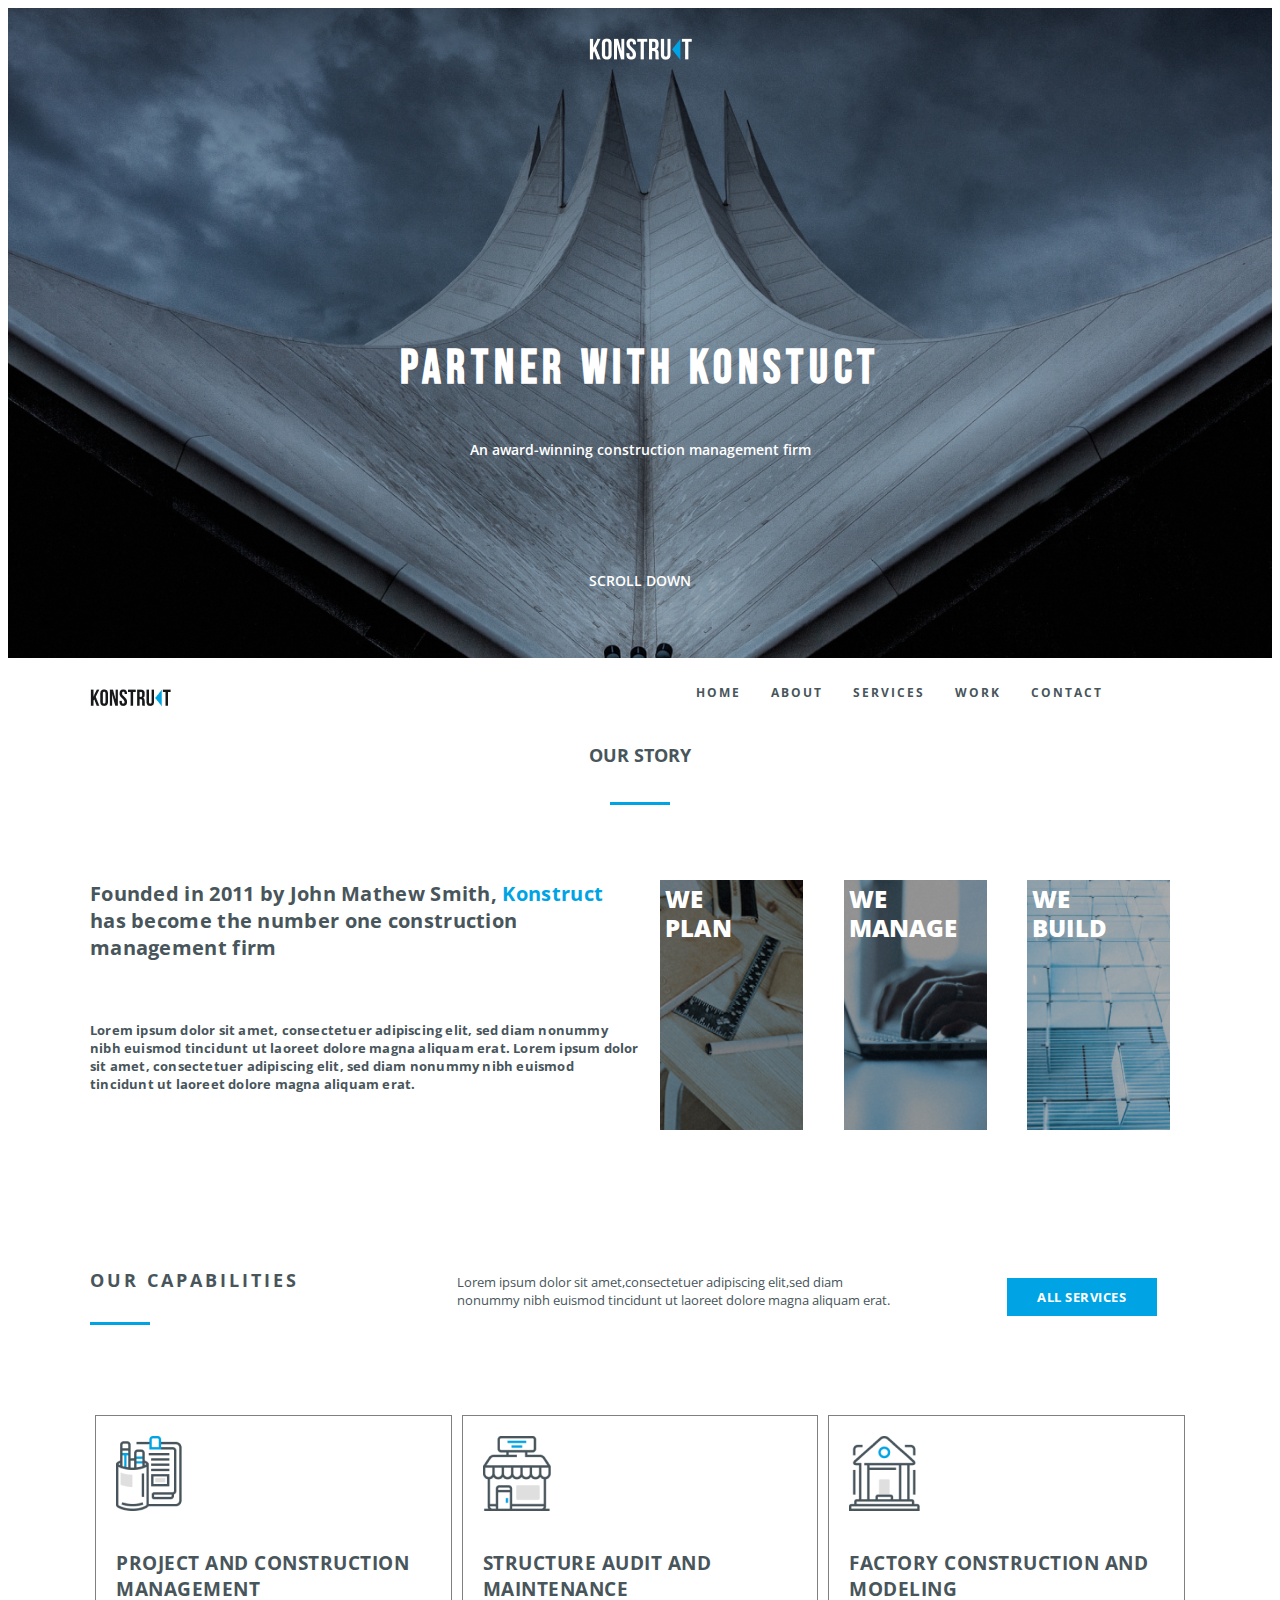
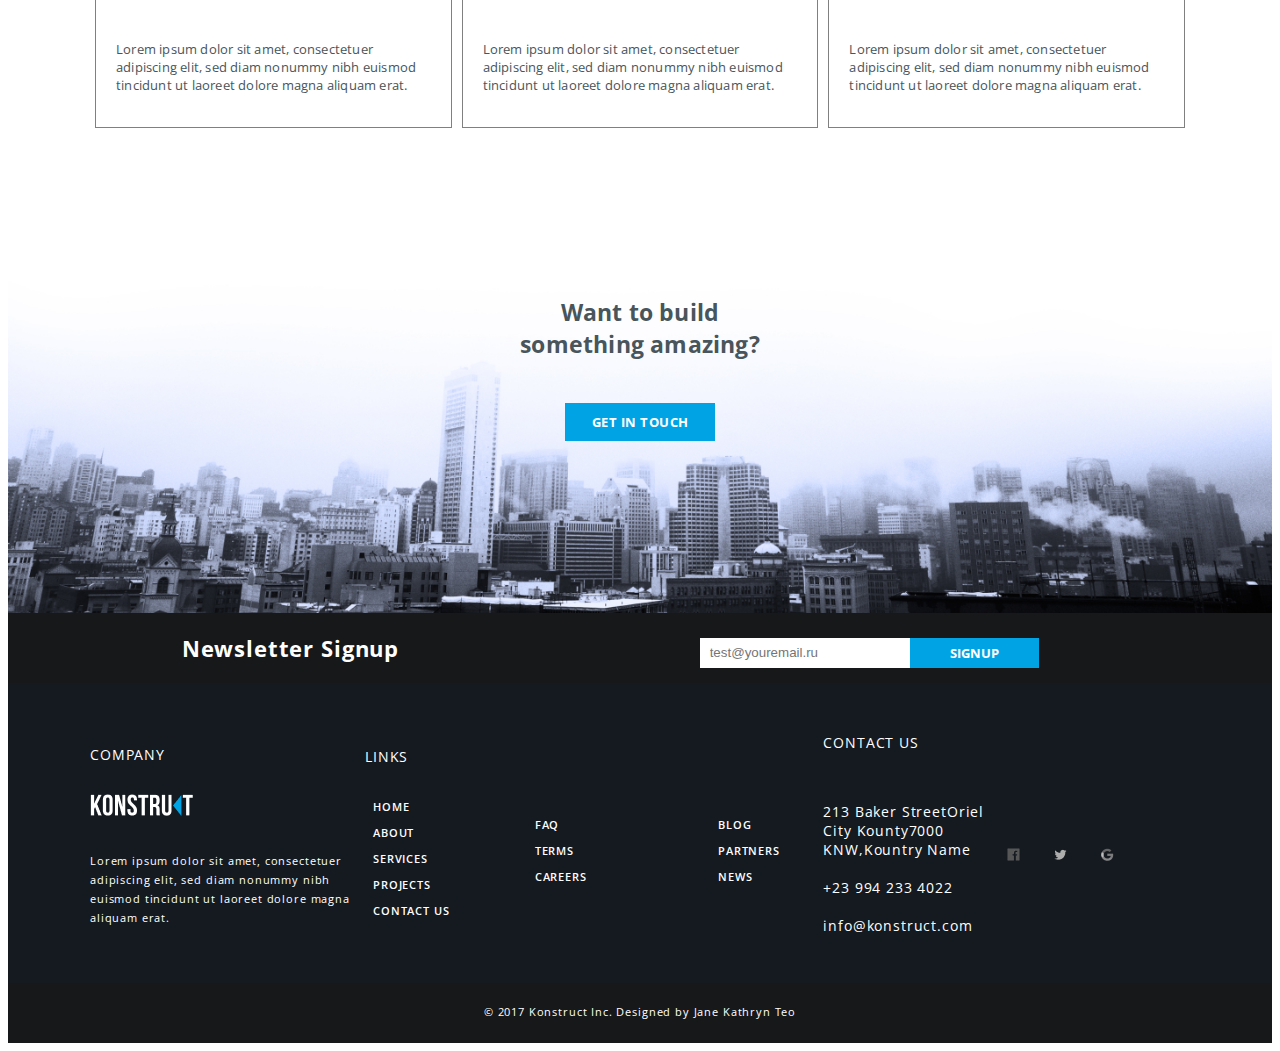
<file: index.html>
<!DOCTYPE html>
<html>
<head>
    <meta name="viewport" content="width=device-width, initial-scale=1">
    <title>KONSTUCT</title>
    <link href="https://fonts.googleapis.com/css2?family=Bebas+Neue&display=swap" rel="stylesheet">
    <link href="https://fonts.googleapis.com/css2?family=Open+Sans:ital,wght@0,300;0,400;0,500;0,600;1,300;1,400;1,500&display=swap"
          rel="stylesheet">
    <link rel="stylesheet" href="styles/style.css">
    <link rel="stylesheet" href="styles/mobile.css">
</head>
<body>

<header>
    <div class="container">
        <a href="logotip"><img src="img/logo.png" alt="logo"></a>
        <h1>PARTNER WITH KONSTUCT</h1>
        <h2 class="subtitle">An award-winning construction management firm</h2>
        <h2 class="scroll-down">SCROLL DOWN</h2>
    </div>
</header>

<div class="menu">
    <div class="container">
        <div class="row">
            <div class="col-2">
                <a class="logo-bl" href=logotip><img src="img/logo-black.png" alt="logo"/></a>
            </div>
            <div class="col-4"></div>
            <div class="col-6 col-md-12 col-xs-12">
                <div class="row">
                    <div class="col-md-2 col-xs-2"></div>
                    <div class="col-md-8 col-xs-8">
                        <ul class="navigation">
                            <li><a href="home">HOME</a></li>
                            <li><a href="home">ABOUT</a></li>
                            <li><a href="home">SERVICES</a></li>
                            <li><a href="home">WORK</a></li>
                            <li><a href="home">CONTACT</a></li>
                        </ul>
                    </div>
                    <div class="col-md-2 col-xs-2"></div>
                </div>
            </div>
        </div>
    </div>
</div>

<div class="story">
    <div class="container">
        <h2 class="title-story">OUR STORY</h2>
        <hr class="blue-bg"/>
        <div class="row">
            <div class="col-6 block-text col-md-12 col-xs-12">
                <p>Founded in 2011 by John Mathew Smith, <span>Konstruct</span>
                    has become the number one construction management firm</p>
                <h2>Lorem ipsum dolor sit amet, consectetuer adipiscing elit, sed
                    diam nonummy nibh euismod tincidunt ut laoreet dolore magna aliquam erat. Lorem ipsum dolor
                    sit amet, consectetuer adipiscing elit, sed diam nonummy nibh euismod tincidunt ut laoreet
                    dolore magna aliquam erat.</h2>
            </div>
            <div class="col-6 col-md-12 col-xs-12">
                <div class="row">
                    <div class="col-4 block-pictures col-md-4 col-xs-4">
                        <img src="img/fcard.jpg" alt="plan"/>
                        <p class="caption">WE <br/> PLAN</p>
                    </div>
                    <div class="col-4 block-pictures col-md-4 col-xs-4">
                        <img src="img/scard.jpg" alt="manage"/>
                        <p class="caption manage">WE <br/> MANAGE</p>
                    </div>
                    <div class="col-4 block-pictures col-md-4 col-xs-4">
                        <img src="img/thcard.jpg" alt="build"/>
                        <p class="caption">WE <br/>BUILD</p>
                    </div>
                </div>
            </div>
        </div>
    </div>
</div>

<div class="capabilities">
    <div class="container">
        <div class="row">
            <div class="col-4 col-md-12 col-xs-12">
                <h3 class="title-cap">OUR CAPABILITIES</h3>
                <hr class="blue-bg"/>
            </div>
            <div class="col-6 col-md-12 col-xs-12">
                <p class="quote">Lorem ipsum dolor sit amet,consectetuer adipiscing elit,sed diam<br/> nonummy nibh
                    euismod
                    tincidunt ut laoreet dolore magna aliquam erat.</p>
            </div>
            <div class="col-2 col-md-12 col-xs-12">
                <a class="button" href="download">ALL SERVICES</a>
            </div>
        </div>
    </div>
</div>

<div class="infocards">
    <div class="container">
        <div class="row">
            <div class="col-4 col-md-12 col-xs-12">
                <div class="border">
                    <div class="row">
                        <div class="col-md-4 col-xs-2">
                            <div class="icon"><img src="img/management.png" alt="management"></div>
                        </div>
                        <div class="col-md-8 col-xs-10">
                            <h4 class="prescription">PROJECT AND CONSTRUCTION MANAGEMENT</h4>
                        </div>
                    </div>
                    <p class="description">Lorem ipsum dolor sit amet, consectetuer adipiscing elit,
                        sed diam nonummy nibh euismod tincidunt ut
                        laoreet dolore magna aliquam erat.</p>
                </div>
            </div>
            <div class="col-4 col-md-12 col-xs-12">
                <div class="border">
                    <div class="row">
                        <div class="col-md-4 col-xs-2">
                            <div class="icon"><img src="img/maintenance.png" alt="maintenance"></div>
                        </div>
                        <div class="col-md-8 col-xs-10">
                            <h4 class="prescription">STRUCTURE AUDIT AND MAINTENANCE</h4>
                        </div>
                    </div>
                    <p class="description">Lorem ipsum dolor sit amet, consectetuer adipiscing elit,
                        sed diam nonummy nibh euismod tincidunt ut
                        laoreet dolore magna aliquam erat.</p>
                </div>
            </div>
            <div class="col-4 col-md-12 col-xs-12">
                <div class="border">
                    <div class="row">
                        <div class="col-md-4 col-xs-2">
                            <div class="icon"><img src="img/modeling.png" alt="modeling"></div>
                        </div>
                        <div class="col-md-8 col-xs-10">
                            <h4 class="prescription">FACTORY CONSTRUCTION AND MODELING</h4>
                        </div>
                    </div>
                    <p class="description">Lorem ipsum dolor sit amet, consectetuer adipiscing elit,
                        sed diam nonummy nibh euismod tincidunt ut
                        laoreet dolore magna aliquam erat.</p>
                </div>
            </div>
        </div>
    </div>
</div>

<div class="bg-town">
    <div class="container">
        <h3>Want to build <br/> something amazing?</h3>
        <a class="button-touch" href="download">GET IN TOUCH</a>
    </div>
</div>

<div class="newsletter">
    <div class="container">
        <div class="row">
            <div class="col-1"></div>
            <div class="col-4 col-md-12">
                <h4 class="title-letter">Newsletter Signup</h4>
            </div>
            <div class="col-7 col-md-12">
                <form action="page">
                    <input type="email" require placeholder="test@youremail.ru"/>
                    <button type="submit">SIGNUP</button>
                </form>
            </div>
        </div>
    </div>
</div>

<div class="contacts">
    <div class="container">
        <div class="row">
            <div class="col-3 about-company">
                <h5>COMPANY</h5>
                <a class="logo-wh" href="logotip"><img src="img/logo.png" alt="logo"/></a>
                <p class="quote-lorem">Lorem ipsum dolor sit amet, consectetuer adipiscing elit, sed diam
                    nonummy nibh euismod tincidunt ut laoreet dolore magna aliquam erat.</p>
            </div>
            <div class="col-1 about-company">
                <h5>LINKS</h5>
                <ul class="nav-sec">
                    <li><a href="home">HOME</a></li>
                    <li><a href="home">ABOUT</a></li>
                    <li><a href="home">SERVICES</a></li>
                    <li><a href="home">PROJECTS</a></li>
                    <li><a href="home">CONTACT US</a></li>
                </ul>
            </div>
            <div class="col-2 about-company">
                <ul class="nav-sec useful">
                    <li><a href="home">FAQ</a></li>
                    <li><a href="home">TERMS</a></li>
                    <li><a href="home">CAREERS</a></li>
                </ul>
            </div>
            <div class="col-2 about-company">
                <ul class="nav-sec useful">
                    <li><a href="home">BLOG</a></li>
                    <li><a href="home">PARTNERS</a></li>
                    <li><a href="home">NEWS</a></li>
                </ul>
            </div>
            <div class="col-2 col-md-12 contact-us">
                <h5>CONTACT US</h5>
                <p>213 Baker StreetOriel City Kounty7000 KNW,Kountry Name <br/> <br/> +23 994 233 4022 <br/> <br/>
                    info@konstruct.com</p>
            </div>
            <div class="col-2 icons col-md-12">
                <a href="site"><img src="img/fb-icon.png" alt="facebook"/></a>
                <a href="site"><img src="img/tw-icon.png" alt="twitter"/></a>
                <a href="site"><img src="img/gg-icon.png" alt="google"/></a>
            </div>
        </div>
    </div>
</div>
<footer>
    <div class="container">
        <p>© 2017 Konstruct Inc. Designed by Jane Kathryn Teo</p>
    </div>
</footer>
</body>
</html>
</file>
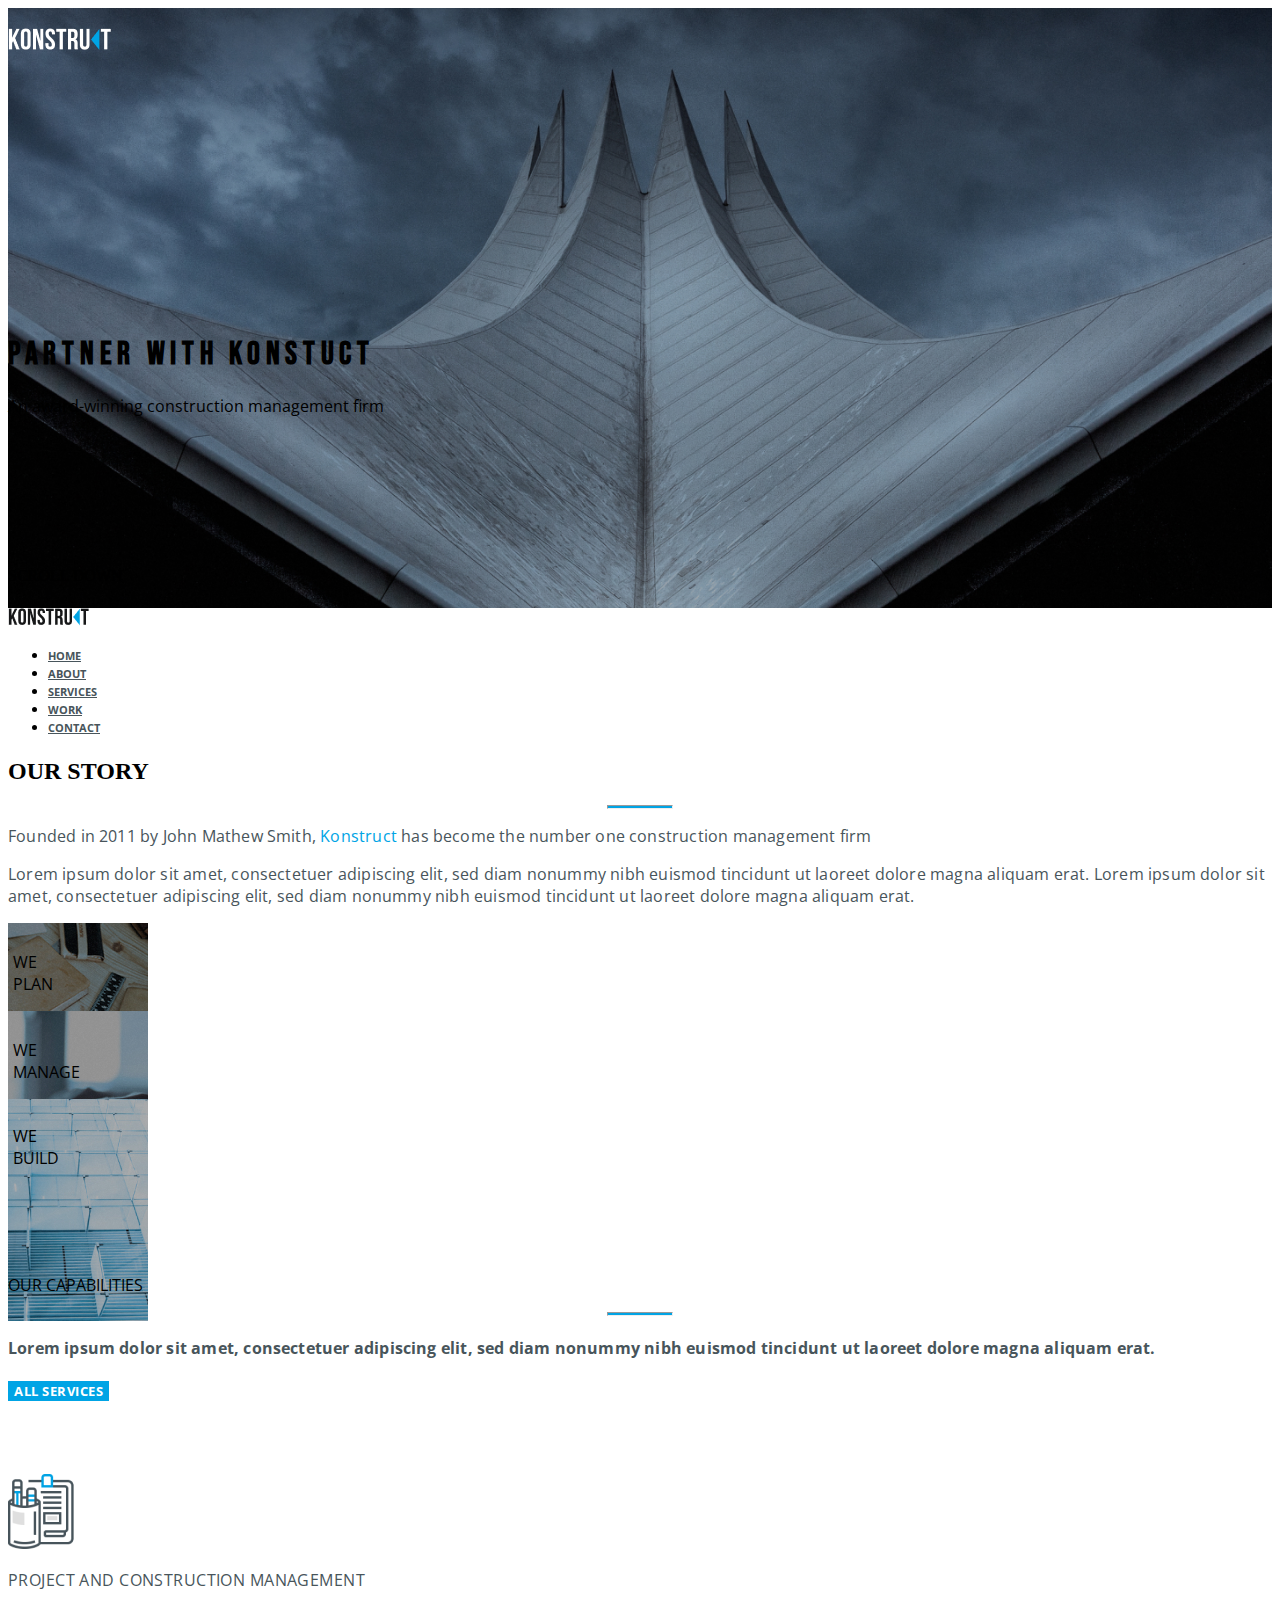
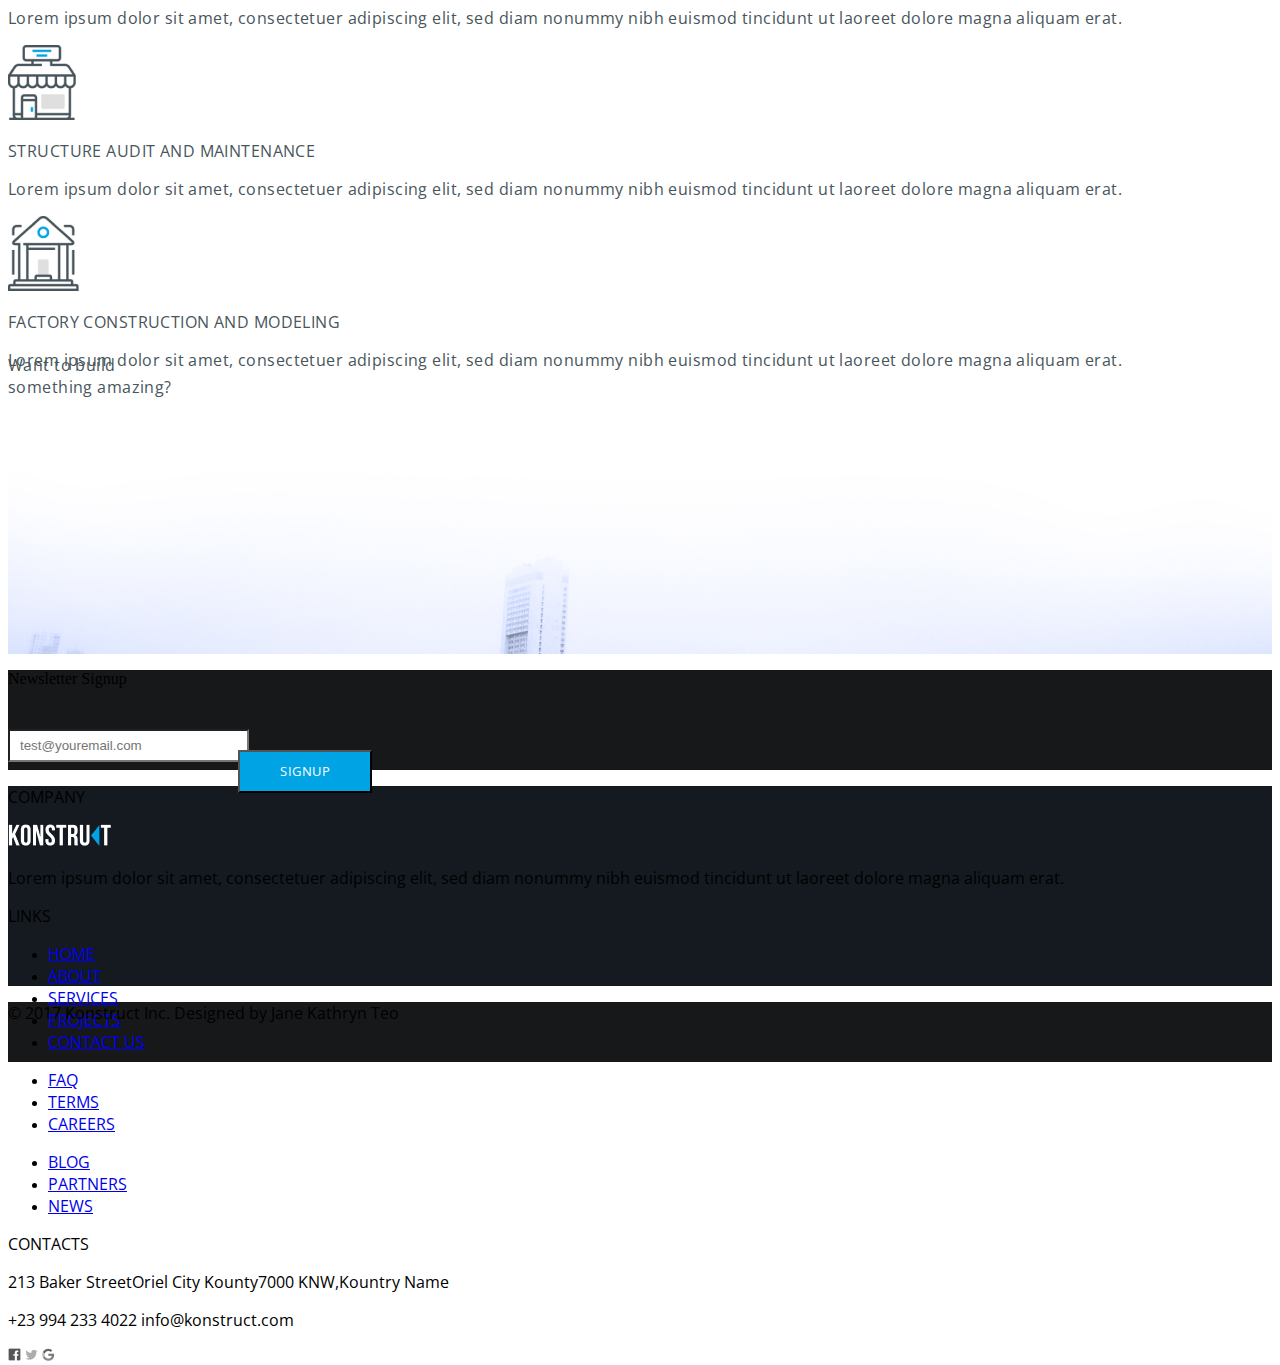
<file: bootstrap-project/index.html>
<!DOCTYPE html>
<html>
    <head>
        <title>BOOTSTRAP-CONSTUCT</title>
        <link href="https://cdn.jsdelivr.net/npm/bootstrap@5.1.1/dist/css/bootstrap.min.css" rel="stylesheet" integrity="sha384-F3w7mX95PdgyTmZZMECAngseQB83DfGTowi0iMjiWaeVhAn4FJkqJByhZMI3AhiU" crossorigin="anonymous"> 
        <meta name="viewport" content="width=device-width, initial-scale=1, shrink-to-fit=no">
        <link href="https://fonts.googleapis.com/css2?family=Bebas+Neue&display=swap" rel="stylesheet">
        <link href="https://fonts.googleapis.com/css2?family=Open+Sans:ital,wght@0,300;0,400;0,500;0,600;1,300;1,400;1,500&display=swap" rel="stylesheet">
        <link rel="stylesheet" href="styles/style.css">
        <link rel="stylesheet" href="styles/mobile.css">
    </head>
    <body>
        <header>
            <div class="container">
                <div class="row">
                    <div class="col-lg-2 offset-lg-5 col-sm-2 col-md-2 offset-md-5">
                        <a href="logotip"><img src="img/logo.png" alt="logo"></a>
                    </div>
                </div>
                <h1 class="text-center fw-bold text-white">PARTNER WITH KONSTUCT</h1>
                <p class="subtitle text-center fw-normal fs-6 text-white">An award-winning construction management firm</p>
                <p class="scroll text-center fw-normal fs-6 text-white">SCROLL DOWN</p>
            </div>
        </header>

        <div class="menu">
            <div class="border">
            <div class="container">
                <div class="row">
                    <div class="col-lg-2">
                        <a href="logotip"><img class="my-4" src="img/logo-black.png" alt="logo"></a>
                    </div>
                    <div class="col-lg-6 offset-lg-4 col-sm-6"><!--я понятия не имею почему у меня не отображается меню на мобилках, я что только не пробовала уже...-->
                        <ul class="nav my-3 mx-5">
                            <li class="nav-item">
                              <a class="nav-link active px-4" href="#">HOME</a>
                            </li>
                            <li class="nav-item">
                              <a class="nav-link px-4" href="#">ABOUT</a>
                            </li>
                            <li class="nav-item">
                              <a class="nav-link px-4" href="#">SERVICES</a>
                            </li>
                            <li class="nav-item">
                              <a class="nav-link disabled px-4" href="#">WORK</a>
                            </li>
                            <li class="nav-item">
                                <a class="nav-link disabled px-4" href="#">CONTACT</a>
                            </li>
                        </ul>
                    </div>
                </div>
            </div>
            </div>
        </div>

        <div class="story">
            <div class="container">
                <h2 class="story-title text-center fw-bold fs-3 text-black">OUR STORY</h2>
                <hr class="my-4 mx-auto" style="width: 64px; height: 2px; background-color:#00A4E5"/>
                <div class="row">
                    <div class="col-lg-6 col-sm-12 col-md-12">
                        <p class="history text-lg-start fw-bold fs-4">Founded in 2011 by John Mathew Smith, 
                            <span style="color:#00A4E5">Konstruct</span> has become the number one construction management firm</p>
                        <p class="lorem-quotes text-lg-start fw-light fs-6">Lorem ipsum dolor sit amet, consectetuer adipiscing elit,
                            sed diam nonummy nibh euismod tincidunt ut laoreet dolore magna aliquam erat. Lorem ipsum dolor sit amet,
                            consectetuer adipiscing elit, sed diam nonummy nibh euismod tincidunt ut laoreet dolore magna aliquam erat.</p>
                    </div>
                    <div class="col-lg-6 col-sm-12 col-md-12">
                        <div class="row">
                            <div class="col-4">
                                <img class="position-relative" src="img/fcard.jpg" alt="plan"/>
                                <p class="text-pictures text-white fw-bold fs-4 position-absolute">WE <br/> PLAN</p>
                            </div>
                            <div class="col-4">
                                <img class="position-relative" src="img/scard.jpg" alt="manage"/>
                                <p class="text-pictures text-white fw-bold fs-4 position-absolute">WE <br/> MANAGE</p>
                            </div>
                            <div class="col-4">
                                <img class="position-relative" src="img/thcard.jpg" alt="build">
                                <p class="text-pictures text-white fw-bold fs-4 position-absolute">WE <br/> BUILD</p>
                            </div>
                        </div>
                    </div>
                </div>
            </div>
        </div>

        <div class="capabilities">
            <div class="container">
                <div class="row">
                    <div class="col-lg-3 col-sm-12">
                        <p class="title-capab text-lg-start fw-bold fs-4 text-black">OUR CAPABILITIES</p>
                        <hr class="my-4" style="width: 64px; height: 2px; background-color:#00A4E5"/>
                    </div>
                    <div class="col-lg-6 offset-lg-1 text-sm-12">
                        <h4 class="quote-capab fs-6 fw-light my-2">Lorem ipsum dolor sit amet, consectetuer adipiscing elit,
                            sed diam nonummy nibh euismod tincidunt ut laoreet dolore magna aliquam erat.</h4>
                    </div>
                    <div class="col-lg-2 col-sm-12">
                        <button type="button" class="services py-2 px-4 my-2 btn btn-primary">ALL SERVICES</button>
                    </div>
                </div>
            </div>
        </div>

        <div class="infocards">
            <div class="container">
                <div class="row">
                    <div class="cards col-lg-4 col-sm-12">
                        <div class="border px-4 py-3">
                            <div class="row">
                                <div class="col-lg-12 col-md-2">
                                    <div class="icon"><img src="img/management.png" alt="management"/></div>
                                </div>
                                <div class="col-lg-12 col-md-10">
                                    <p class="prescription my-4 fs-5 fw-bold">PROJECT AND CONSTRUCTION MANAGEMENT</p>
                                </div>
                            </div>
                            <p class="description fw-light">Lorem ipsum dolor sit amet, consectetuer 
                            adipiscing elit, sed diam nonummy nibh euismod tincidunt ut laoreet dolore magna aliquam erat.</p>
                        </div>
                    </div>
                    <div class="cards col-lg-4 col-sm-12">
                        <div class="border px-4 py-3">
                            <div class="row">
                                <div class="col-lg-12 col-md-2">
                                    <div class="icon"><img src="img/maintenance.png" alt="maintenance"/></div>
                                </div>
                                <div class="col-lg-12 col-md-10">
                                    <p class="prescription my-4 fs-5 fw-bold">STRUCTURE AUDIT AND MAINTENANCE</p>
                                </div>
                            </div>
                            <p class="description fw-light">Lorem ipsum dolor sit amet, consectetuer
                            adipiscing elit, sed diam nonummy nibh euismod tincidunt ut laoreet dolore magna aliquam erat.</p>
                        </div>
                    </div>
                    <div class="cards col-lg-4 col-sm-12">
                        <div class="border px-4 py-3">
                            <div class="row">
                                <div class="col-lg-12 col-md-2">
                                    <div class="icon"><img src="img/modeling.png" alt="modeling"/></div>
                                </div>
                                <div class="col-lg-12 col-md-10">
                                    <p class="prescription my-4 fs-5 fw-bold">FACTORY CONSTRUCTION AND MODELING</p>
                                </div>
                            </div>
                            <p class="description fw-light">Lorem ipsum dolor sit amet, consectetuer
                            adipiscing elit, sed diam nonummy nibh euismod tincidunt ut laoreet dolore magna aliquam erat.</p>
                        </div>
                    </div>
                </div>
            </div>
        </div>

        <div class="town-bg">
            <div class="container">
            <p class="title-town text-center fs-4 fw-bold">Want to build <br/> something amazing?</p>
            </div>
        </div>

        <div class="newsletter">
            <div class="container">
                <div class="row">
                    <div class="col-lg-4 offset-lg-1 col-sm-12 col-md-12">
                        <p class="title-news text-center fw-bold fs-4 text-white my-4">Newsletter Signup</p>
                    </div>
                    <div class="col-lg-4 col-sm-12 col-md-12">
                        <form action="page">
                            <div>
                                <input class="position-relative" style="background-color: rgba(255, 255, 255, 1)" type="email" require placeholder="test@youremail.com"/>
                            </div>
                            <button class="position-absolute d-inline-block text-center fw-bold fs-6" style="height:43px; background-color:rgba(0, 164, 229, 1); color:#FFFFFF" type="submit">SIGNUP</button>
                        </form>
                    </div>
                </div>
            </div>
        </div>

        <div class="contacts">
            <div class="container">
                <div class="row">
                    <div class="col-4">
                        <p class="subtitle-contacts fw-light fs-5 text-white">COMPANY</p>
                        <a href="logotip"><img src="img/logo.png" alt="logo"></a>
                        <p class="subtitle-contacts my-4 fw-light fs-6 text-white">Lorem ipsum dolor sit amet, consectetuer adipiscing elit,
                            sed diam nonummy nibh euismod tincidunt ut laoreet dolore magna aliquam erat.</p>
                    </div>
                    <div class="col-2">
                        <p class="subtitle-contacts fw-light fs-5 text-white">LINKS</p>
                        <ul class="nav-sec list-unstyled">
                            <li><a class="text-white fs-6 text-decoration-none" href="home">HOME</a></li>
                            <li><a class="text-white fs-6 text-decoration-none" href="home">ABOUT</a></li>
                            <li><a class="text-white fs-6 text-decoration-none" href="home">SERVICES</a></li>
                            <li><a class="text-white fs-6 text-decoration-none" href="home">PROJECTS</a></li>
                            <li><a class="text-white fs-6 text-decoration-none" href="home">CONTACT US</a></li>
                        </ul>
                    </div>
                    <div class="col-1">
                        <ul class="nav-sec my-5 list-unstyled">
                            <li><a class="text-white fs-6 text-decoration-none" href="home">FAQ</a></li>
                            <li><a class="text-white fs-6 text-decoration-none" href="home">TERMS</a></li>
                            <li><a class="text-white fs-6 text-decoration-none" href="home">CAREERS</a></li>
                        </ul>
                    </div>
                    <div class="col-1">
                        <ul class="nav-sec my-5 list-unstyled">
                            <li><a class="text-white fs-6 text-decoration-none" href="home">BLOG</a></li>
                            <li><a class="text-white fs-6 text-decoration-none" href="home">PARTNERS</a></li>
                            <li><a class="text-white fs-6 text-decoration-none" href="home">NEWS</a></li>
                        </ul>
                    </div>
                    <div class="col-3">
                        <p class="subtitle-contacts fw-light fs-5 text-white">CONTACTS</p>
                        <p class="subtitle-contacts my-4 fw-light fs-6 text-white">213 Baker StreetOriel City Kounty7000 KNW,Kountry Name</p>
                        <p class="subtitle-contacts my-4 fw-light fs-6 text-white">+23 994 233 4022 info@konstruct.com</p>
                    </div>
                    <div class="icons col-1">
                        <a href="site"><img class="my-5" src="img/fb-icon.png" alt="facebook"/></a>
                        <a href="site"><img class="px-2" src="img/tw-icon.png" alt="twitter"/></a>
                        <a href="site"><img src="img/gg-icon.png" alt="google"/></a>
                    </div>
                </div>
            </div>
        </div>

        <footer>
            <div class="container">
                <p class="footer-text text-center text-white fw-normal py-3 fs-6">© 2017 Konstruct Inc. Designed by Jane Kathryn Teo</p>
            </div>
        </footer>
    </body>
</html>
</file>
<file: styles/style.css>
.container{
    max-width: 1100px;
    display: grid;
    margin: 0 auto;
    width: 100%;
}
.row{
    display: flex;
    flex-wrap: wrap;
    justify-content: space-between;
    align-items: center;
}
.row .col-1{width: 8.33333333%;}
.row .col-2{width: 16.66666667%;}
.row .col-3{width: 25%;}
.row .col-4{width: 33.33333333%;}
.row .col-5{width: 41.66666667%;}
.row .col-6{width: 50%;}
.row .col-7{width: 58.33333333%;}
.row .col-8{width: 66.66666667%;}
.row .col-9{width: 75%;}
.row .col-10{width: 83.33333333%;}
.row .col-11{width: 91.66666667%;}
.row .col-12{width: 100%;}

header{
    width: 100%;
    height: 650px;
    background: url(../img/bg.jpg);
    background-size: cover;
}
header a>img{
    cursor: pointer;
    margin: 30px auto 0 auto;
    display: block;
}
header h1{
    font-family: "Bebas Neue", "Arial, Helvetica, sans-serif";
    font-size: 47px;
    text-align: center;
    letter-spacing: 5.70937px;
    color: #FFFFFF;
    margin-top: 280px;
}
header h2.subtitle{
    font-family: "Open Sans", "Arial, Helvetica, sans-serif";
    font-style: normal;
    font-weight: 600;
    font-size: 14px;
    text-align: center;
    color: #FFFFFF;
}
header h2.scroll-down{
    font-family: "Open Sans", "Arial, Helvetica, sans-serif";
    font-style: normal;
    font-weight: 600;
    font-size: 14px;
    text-align: center;
    color: #FFFFFF;
    margin-top: 100px;
}

.menu{
    width: 100%;
    height: 70px;
    position: relative;
}
.menu a.logo-bl>img{
    margin-top: 25px;
}
.menu ul.navigation{
    list-style-type: none;
    display: flex;
    flex-direction: row;
    justify-content: space-around;
    align-items: center;
    margin-top: 25px;
    padding: 0;
}

.menu ul.navigation a{
    text-decoration: none;
    font-family: "Open Sans", "Arial, Helvetica, sans-serif";
    font-style: normal;
    font-weight: bold;
    font-size: 12px;
    letter-spacing: 2px;
    color: rgba(72, 85, 91, 1);
    padding: 0 30px 0 0;
}
.menu ul.navigation a:hover{
    color: #00A4E5;
}

.story{
    width: 100%;
}
hr{
    height: 3px;
    width: 60px;
}
hr.blue-bg{
    background-color: rgba(0, 164, 229, 1);
    border: none;
    margin: 20px auto 0 auto;
}
.story h2.title-story{
    font-family: "Open Sans", "Arial, Helvetica, sans-serif";
    text-align: center;
    font-style: normal;
    font-weight: bold;
    font-size: 18px;
    color: #48555B;
}
.story .block-text p{
    font-family: "Open Sans", "Arial, Helvetica, sans-serif";
    font-style: normal;
    font-weight: bold;
    font-size: 20px;
    line-height: 27px;
    letter-spacing: 0.3px;
    color: #48555B;
    margin-top: 30px;
}
.story .block-text p>span{
    color: rgba(0, 164, 229, 1);
}
.story .block-text h2{
    font-family: "Open Sans", "Arial, Helvetica, sans-serif";
    font-style: normal;
    font-size: 13px;
    letter-spacing: 0.2px;
    color: #48555B;
    margin-top: 60px;
}
.story .block-pictures{
    margin-top: 55px;
    position: relative;
    padding: 20px;
    height: 250px;
    width: 26%;

}
.story .block-pictures img {
    height: 100%;
    width: 100%;
}

.story .block-pictures p.caption{
    position: absolute;
    top:0;
    font-family: "Open Sans", "Arial, Helvetica, sans-serif";
    font-style: normal;
    font-weight: 800;
    left: 15px;
    font-size: 1.5em;
    line-height: 29px;
    letter-spacing: 0.2px;
    color: #FFFFFF;
    padding: 0 10px;
}

.capabilities{
    width: 100%;
    height: 100px;
    margin-top: 100px;
}
.capabilities h3.title-cap{
    font-family: "Open Sans", "Arial, Helvetica, sans-serif";
    font-style: normal;
    font-weight: bold;
    font-size: 18px;
    letter-spacing: 3px;
    color: #48555B;
}
.capabilities hr.blue-bg{
    margin: 30px 0 0 0;
}
.capabilities p.quote{
    font-family: "Open Sans", "Arial, Helvetica, sans-serif";
    font-style: normal;
    font-weight: normal;
    font-size: 13px;
    letter-spacing: 0.5x;
    color: #48555B;
    margin-top: 20px;
}
.capabilities a.button{
    text-decoration: none;
    font-family: "Open Sans", "Arial, Helvetica, sans-serif";
    font-style: normal;
    font-weight: bold;
    font-size: 13px;
    text-align: center;
    letter-spacing: 0.5px;
    color: #FFFFFF;
    display: block;
    padding: 10px 0 10px 0;
    width: 150px;
    margin: 20px 0 0 0;
    background-color:rgba(0, 164, 229, 1);
    cursor: pointer;
}

.infocards{
    width:100%;
    margin-top: 60px;
}
.infocards h4.prescription{
    font-family: "Open Sans", "Arial, Helvetica, sans-serif";
    font-style: normal;
    font-weight: bold;
    font-size: 19px;
    letter-spacing: 0.5px;
    color: #48555B;
    margin-top: 35px;
}
.infocards p.description{
    font-family: "Open Sans", "Arial, Helvetica, sans-serif";
    font-style: normal;
    font-style: normal;
    font-size: 13px;
    color: #48555B;
    letter-spacing: 0.2px;
}
.infocards .border{
    padding: 20px;
    margin: 5px;
    border: 1px solid grey;
}

.bg-town{
    width: 100%;
    height: 430px;
    background-image: url(../img/bg2.jpg);
    background-size: cover;
    margin-top: 50px;
}
.bg-town h3{
    font-family: "Open Sans", "Arial, Helvetica, sans-serif";
    font-style: normal;
    font-weight: bold;
    font-size: 23px;
    text-align: center;
    color: #48555B;
    padding-top: 90px;
    letter-spacing: 0.2px;
}
.bg-town a.button-touch{
    text-decoration: none;
    font-family: "Open Sans", "Arial, Helvetica, sans-serif";
    font-style: normal;
    font-weight: bold;
    font-size: 13px;
    text-align: center;
    letter-spacing: 0.5px;
    color: #FFFFFF;
    display: block;
    padding: 10px 0 10px 0;
    width: 150px;
    background-color:rgba(0, 164, 229, 1);
    cursor: pointer;
    margin: 20px auto;
}

.newsletter{
    width:100%;
    height: 70px;
    background-color: rgba(23, 24, 25, 1);
}
.newsletter h4.title-letter{
    font-family: "Open Sans", "Arial, Helvetica, sans-serif";
    font-style: normal;
    font-weight: bold;
    font-size: 22px;
    letter-spacing: 0.846154px;
    color: #FFFFFF;
    margin-top: 20px;
}

.newsletter form {
    display: flex;
    justify-content: center;
    height: 30px;
    align-content: center;
    flex-direction: row;
}
.newsletter form input{
    background-color: rgba(255, 255, 255, 1);
    width: 150px;
    display: inline-block;
    padding: 7px 50px 7px 10px;
    border: none;
}
.newsletter form button{
    display: inline-block;
    background-color: rgba(0, 164, 229, 1);
    font-family: "Open Sans", "Arial, Helvetica, sans-serif";
    font-style: normal;
    font-weight: bold;
    font-size: 13px;
    text-align: center;
    color: #FFFFFF;
    padding: 0 40px;
    border: none;
}

.contacts{
    width: 100%;
    height: 300px;
    background-color: rgba(20, 26, 32, 1);
}
.contacts h5{
    font-family: "Open Sans", "Arial, Helvetica, sans-serif";
    font-style: normal;
    font-weight: normal;
    font-size: 14px;
    letter-spacing: 0.846154px;
    color: #FFFFFF;
    margin-top: 50px;
    line-height: 19px;
}
.contacts p{
    font-family: "Open Sans", "Arial, Helvetica, sans-serif";
    font-style: normal;
    font-weight: normal;
    font-size: 14px;
    letter-spacing: 0.846154px;
    color: #FFFFFF;
    margin-top: 50px;
    line-height: 19px;
}
.contacts a.logo-wh{
    margin-top: 30px;
    display: block;
}
.contacts p.quote-lorem{
    font-family: "Open Sans", "Arial, Helvetica, sans-serif";
    font-style: normal;
    font-weight: normal;
    font-size: 11px;
    letter-spacing: 0.85px;
    color: #FFFFFF;
    margin-top: 30px;
}
.contacts ul.nav-sec{
    list-style-type: none;
}
.contacts ul.nav-sec li{
    text-decoration: none;
}
.contacts ul.nav-sec a{
    display: inline-block;
    margin-left: -32px;
    text-decoration: none;
    font-family: "Open Sans", "Arial, Helvetica, sans-serif";
    font-style: normal;
    font-weight: 600;
    font-size: 11px;
    letter-spacing: 0.846154px;
    color: #FFFFFF;
    padding-top: 10px;
}
.contacts .about-company .useful{
    margin-top: 75px;
    margin-left: 70px;
}
.contacts .container .col-2 a>img{
    display: inline-block;
    padding-right: 30px;
    margin-top: 80px;
    filter: grayscale(100%);
}

footer{
    width: 100%;
    height: 60px;
    background-color: rgba(23, 24, 25, 1);
}
footer p{
    font-family: "Open Sans", "Arial, Helvetica, sans-serif";
    font-style: normal;
    font-weight: normal;
    font-size: 11px;
    letter-spacing: 0.846154px;
    color: #FFFFFF;
    text-align: center;
    padding-top: 10px;
}
</file>
<file: styles/mobile.css>
@media screen and (max-width: 800px) and (orientation: portrait) {

    .row .col-md-1 {
        width: 8.33333333%;
    }

    .row .col-md-2 {
        width: 16.66666667%;
    }

    .row .col-md-3 {
        width: 25%;
    }

    .row .col-md-4 {
        width: 33.33333333%;
    }

    .row .col-md-5 {
        width: 41.66666667%;
    }

    .row .col-md-6 {
        width: 50%;
    }

    .row .col-md-7 {
        width: 58.33333333%;
    }

    .row .col-md-8 {
        width: 66.66666667%;
    }

    .row .col-md-9 {
        width: 75%;
    }

    .row .col-md-10 {
        width: 83.33333333%;
    }

    .row .col-md-11 {
        width: 91.66666667%;
    }

    .row .col-md-12 {
        width: 100%;
    }

    header {
        height: 240px;
    }

    header h1 {
        margin-top: 20px;
        font-size: 18px;
    }

    header h2.subtitle {
        font-size: 9px;
        margin-top: 0;
    }

    header h2.scroll-down {
        font-size: 10px;
        margin-top: 60px;
    }

    .menu a.logo-bl {
        display: none;
    }

    .menu ul.navigation a {
        padding: 0 5px;
        font-size: 10px;

    }

    .story hr.blue-bg {
        width: 45px;
        height: 2px;
        margin: 0 auto;
    }

    .story .block-text h2 {
        margin-top: 15px;
        text-align: center;
        font-size: 9px;
        padding-bottom: 30px;
    }

    .story .block-text p {
        text-align: center;
        margin-top: 20px;
        font-size: 13px;
        line-height: 15px;
    }

    .story .block-pictures img {
        width: 100%;
        height: 100%;
    }

    .block-pictures {
        margin-top: 0 !important;
        padding: 5px;
    }

    .capabilities {
        height: 220px;
        margin-top: 40px;
    }

    .capabilities h3.title-cap {
        text-align: center;
    }

    .capabilities hr.blue-bg {
        margin: 0 auto;
        width: 50px;
    }

    .capabilities p.quote {
        text-align: center;
        font-size: 15px;
    }

    .capabilities a.button {
        margin: 20px auto;
        padding: 5px 0 5px 0;
        width: 120px;
        font-size: 10px;
    }

    .infocards h4.prescription {
        margin-top: 0;
    }

    .bg-town {
        height: 200px;
    }

    .bg-town h3 {
        padding-top: 0;
        font-size: 19px;
    }

    .bg-town a.button-touch {
        margin-top: 0;
        padding: 5px 0;
        width: 120px;
        font-size: 10px;
    }

    .newsletter {
        height: 200px;
    }

    .newsletter h4.title-letter {
        text-align: center;
        font-size: 19px;
    }

    .newsletter form {
        height: 20px;
    }

    .newsletter form input {
        width: 90px;
        font-size: 10px;
        border-radius: 0;
    }

    .newsletter form button {
        font-size: 8px;
    }

    .contacts {
        display: none;
    }

    footer p {
        font-size: 7px;
        padding-top: 0;
    }

    footer {
        height: 25px;
    }
}

@media screen and (min-width: 400px) and (max-width: 1000px) and (orientation: landscape) {
    .row .col-xs-1 {
        width: 8.33333333%;
    }

    .row .col-xs-2 {
        width: 16.66666667%;
    }

    .row .col-xs-3 {
        width: 25%;
    }

    .row .col-xs-4 {
        width: 33.33333333%;
    }

    .row .col-xs-5 {
        width: 41.66666667%;
    }

    .row .col-xs-6 {
        width: 50%;
    }

    .row .col-xs-7 {
        width: 58.33333333%;
    }

    .row .col-xs-8 {
        width: 66.66666667%;
    }

    .row .col-xs-9 {
        width: 75%;
    }

    .row .col-xs-10 {
        width: 83.33333333%;
    }

    .row .col-xs-11 {
        width: 91.66666667%;
    }

    .row .col-xs-12 {
        width: 100%;
    }

    header {
        height: 200px;
    }

    header h1 {
        margin-top: 20px;
        font-size: 19px;
    }

    header h2.subtitle {
        font-size: 9px;
        margin-top: 0;
    }

    header h2.scroll-down {
        font-size: 10px;
        margin-top: 40px;
    }

    .menu a.logo-bl {
        display: none;
    }

    .menu ul.navigation a {
        padding: 0 5px;
        display: block;
        font-size: 7px;
    }

    .story hr.blue-bg {
        width: 40px;
        height: 2px;
        margin: 0 auto;
    }

    .story h2.title-story {
        font-size: 13px;
    }

    .story .block-text h2 {
        margin-top: 15px;
        text-align: center;
        font-size: 9px;
        padding-bottom: 30px;
    }

    .story .block-text p {
        text-align: center;
        margin-top: 20px;
        font-size: 13px;
        line-height: 15px;
    }

    .story .block-pictures img {
        display: block;
        margin: 0 auto;
    }

    .block-pictures {
        margin-top: 0 !important;
    }

    .capabilities {
        height: 200px;

    }

    .capabilities h3.title-cap {
        text-align: center;
    }

    .capabilities hr.blue-bg {
        margin: 0 auto;
        width: 50px;
    }

    .capabilities p.quote {
        text-align: center;
        font-size: 15px;
    }

    .capabilities a.button {
        margin: 20px auto;
        padding: 5px 0 5px 0;
        width: 120px;
        font-size: 10px;
    }

    .bg-town {
        height: 200px;
    }

    .bg-town h3 {
        padding-top: 0;
        font-size: 19px;
    }

    .bg-town a.button-touch {
        margin-top: 0;
        padding: 5px 0;
        width: 120px;
        font-size: 10px;
    }

    .newsletter h4.title-letter {
        font-size: 19px;
    }

    .contacts {
        display: none;
    }

    footer {
        height: 40px;
    }

    footer p {
        padding: 0;
    }
}
</file>
<file: bootstrap-project/styles/style.css>
header{
    width: 100%; 
    height: 600px; 
    background-image: url(/img/bg.jpg); 
    background-size: cover;
}
h1{
    font-family: "Bebas Neue", "Arial, Helvetica, sans-serif";
    margin-top: 280px;
    letter-spacing: 5.70937px;
}
header a>img{
    margin-top: 20px;
}
header p.subtitle, p.scroll
h2.story-title, .capabilities p.title-capab,
.contacts p.subtitle-contacts,
.contacts ul.nav-sec a, footer p.footer-text,
.menu .nav a, .story p.history,
p.lorem-quotes, .capabilities h4.quote-capab,
button.services,.newsletter form button,
p.text-pictures,.infocards p.prescription, p.description,
.town-bg p.title-town{
    font-family: "Open Sans", "Arial, Helvetica, sans-serif";
}
header p.scroll{
    margin-top: 150px;
}
.menu ul.nav li a{
    font-size: 11px;
    font-weight: bold;
}
.menu{
    width: 100%;
    height: 70px;
}
.menu a.nav-link{
    color:#48555B;
}
.menu a.nav-link:hover{
    color:#00A4E5;
}
.story h2.story-title{
    margin-top: 80px;
}
.story{
    width: 100%; 
    height: 500px;
}
.story p.history,
p.lorem-quotes, .capabilities h4.quote-capab{
    letter-spacing: 0.19px;
    color: #48555B;
}
button.services{
    font-weight: bold;
    letter-spacing: 0.5px;
    color: #FFFFFF;
    background-color: #00A4E5;
    border: none;
}
.capabilities{
    width: 100%;
    height: 100px;
}
.infocards{
    margin-top: 100px;
    width: 100%;
    height: 300px;
}
p.text-pictures{
    margin-top: -200px;
    margin-left: 5px;
}
.infocards p.prescription, p.description,
.town-bg p.title-town{
    letter-spacing: 0.43px;
    color: #48555B;
}
.town-bg p.title-town{
    margin-top: 180px;
}
.newsletter form input{
    padding: 7px 50px 7px 10px;
    margin-top: 25px;
}
.newsletter form button{
    margin-top: -41px;
    margin-left: 230px;
    letter-spacing: 0.5px;
    padding: 0 40px 0 40px;
}
.newsletter{
    width: 100%;
    height: 100px; 
    background-color:#171819;
}
.contacts .icons img{
    filter: grayscale(100%);
}
.contacts{
    width: 100%; 
    height: 200px; 
    background-color:#141A20;
}
.town-bg{
    width: 100%; 
    height: 300px; 
    background-image: url(/img/bg2.jpg); 
    background-size: cover"
}
footer{
    width:100%; 
    height: 60px; 
    background-color: #171819;
}
</file>
<file: bootstrap-project/styles/mobile.css>
@media  screen and (max-width:800px) and (orientation:portrait) {
    header{
        height: 250px;
    }
    h1{
        margin-top: 40px;
    }
    header p.scroll{
        margin-top: 15px;
    }
    header a>img{
        display: block;
        margin: 15px auto;
    }
    .menu{
        height: 40px;
    }
    .menu a>img{
        display: none;
    }
    .story img{
        width: 100px;
        display: block;
        margin: 0 auto;
    }
    p.history, p.lorem-quotes{
        text-align: center;
    }
    p.text-pictures{
        margin-top: -150px;
    }
    .capabilities{
        margin-top: 100px;
        margin-bottom: 200px;
    }
    .infocards{
        height: 900px;
    }
    .cards{
        padding: 5px 5px;
    }
    .town-bg{
        height: 150px;
    }
    .newsletter{
        height: 150px;
    }
    .newsletter form input{
        padding: 7px 10px 7px 5px;
        margin-top: 0px;
        margin-left: 20px;
    }
    .newsletter form button{
        margin-top: -42px;
        margin-left: 210px;
        letter-spacing: 0.5px;
        padding: 0 25px;
    }
    .contacts,
    .menu .border{
        display: none;
    }
    footer{
        height: 90px;
    }
}
@media screen and (min-width:400px) and (max-width:1000px) and (orientation:landscape){
    header{
        height: 300px;
    }
    h1{
        margin-top: 40px;
    }
    header p.scroll{
        margin-top: 90px;
    }
    header a>img{
        display: block;
        margin: 15px auto;
    }
    .menu{
        height: 40px;
    }
    .menu img{
        display: none;
    }
    .story img{
        width: 160px;
        display: block;
        margin: 0 auto;
    }
    p.history, p.lorem-quotes{
        text-align: center;
    }
    p.text-pictures{
        margin-top: -200px;
        margin-left: 40px;
    }
    .capabilities{
        margin-top: 100px;
        margin-bottom: 120px;
    }
    .infocards{
        height: 550px;
    }
    .infocards p.description{
        margin-top: 20px;
    }
    .cards{
        padding: 5px 5px;
    }
    .town-bg{
        height: 150px;
    }
    .newsletter{
        height: 150px;
    }
    .newsletter form input{
        padding: 7px 20px 7px 10px;
        margin-top: 0px;
        margin-left: 180px;
        border-radius: 0;
    }
    .newsletter form button{
        margin-top: -42px;
        margin-left: 390px;
        letter-spacing: 0.5px;
        padding: 0 40px;
    }
    .contacts,
    .menu .border{
        display: none;
    }
    footer{
        height: 90px;
    }
}
</file>
